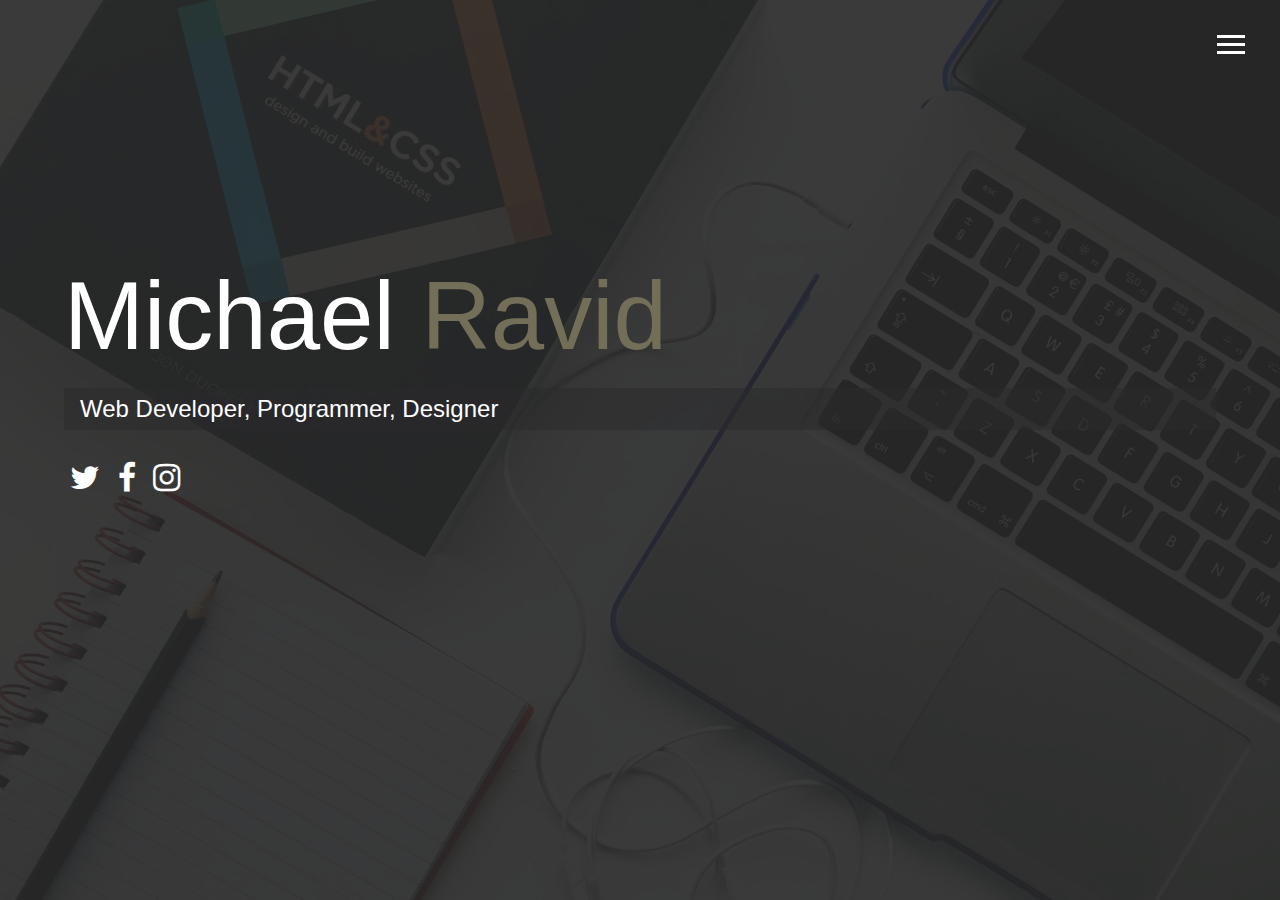
<file: index.html>
<!DOCTYPE html>
<html lang="en">
  <head>
    <meta charset="UTF-8" />
    <meta name="viewport" content="width=device-width, initial-scale=1.0" />
    <meta http-equiv="X-UA-Compatible" content="ie=edge" />

    <!-- Font Awesome -->
    <link
      rel="stylesheet"
      type="text/css"
      href="https://maxcdn.bootstrapcdn.com/font-awesome/4.7.0/css/font-awesome.min.css"
    />

    <link rel="stylesheet" href="css/main.css" />

    <title>Welcome To My Portfolio</title>
  </head>
  <body id="bg-img">
    <header>
      <div class="menu-btn">
        <div class="btn-line"></div>
        <div class="btn-line"></div>
        <div class="btn-line"></div>
      </div>

      <nav class="menu">
        <div class="menu-branding">
          <div class="portrait"></div>
        </div>
        <ul class="menu-nav">
          <li class="nav-item">
            <a href="" class="nav-link">
              Home
            </a>
          </li>
          <li class="nav-item">
            <a href="about.html" class="nav-link">
              About Me
            </a>
          </li>
          <li class="nav-item">
            <a href="work.html" class="nav-link">
              My Work
            </a>
          </li>
          <li class="nav-item">
            <a href="contact.html" class="nav-link">
              How To Reach Me
            </a>
          </li>
        </ul>
      </nav>
    </header>

    <main id="home">
      <h1 class="lg-heading">
        Michael <span class="text-secondary">Ravid</span>
      </h1>
      <h2 class="sm-heading">
        Web Developer, Programmer, Designer
      </h2>
      <div class="icons">
        <a href="https://twitter.com/RavidDesignNY" target="_blank"
          ><i class="fa fa-twitter fa-2x"></i
        ></a>
        <a href="https://www.facebook.com/RavidDesignNy/" target="_blank"
          ><i class="fa fa-facebook fa-2x"></i
        ></a>
        <a href="https://www.instagram.com/ravid.design/" target="_blank"
          ><i class="fa fa-instagram fa-2x"></i
        ></a>
      </div>
    </main>

    <script src="js/main.js"></script>
  </body>
</html>
</file>
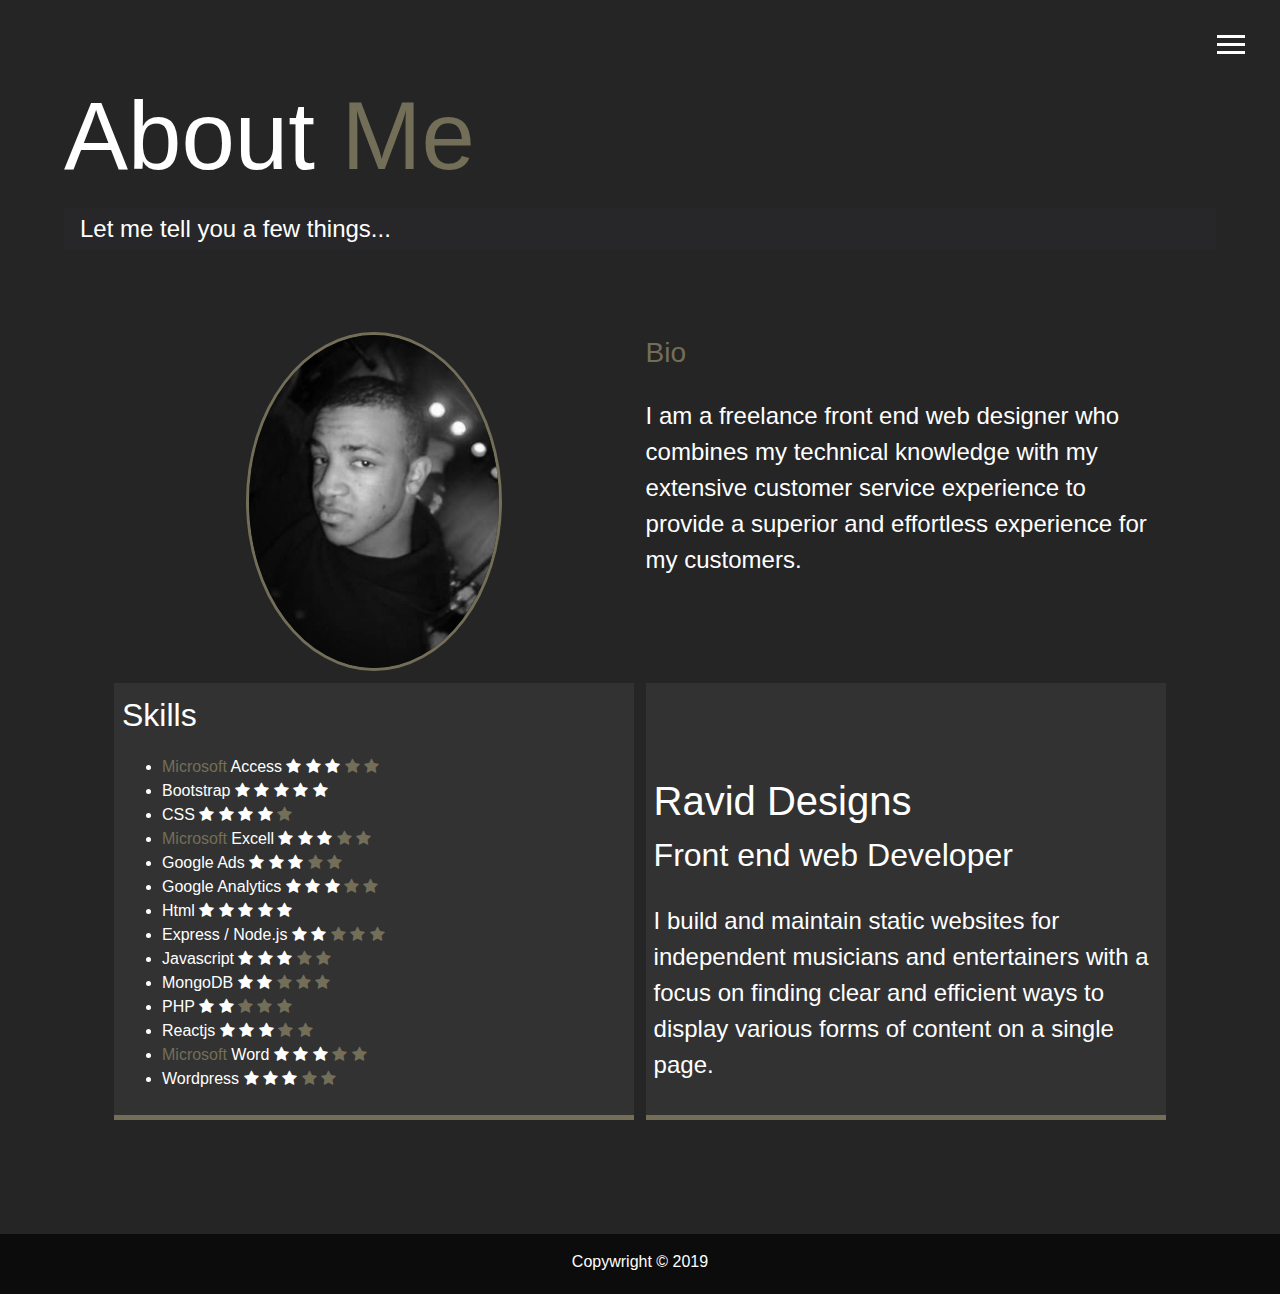
<file: about.html>
<!DOCTYPE html>
<html lang="en">
  <head>
    <meta charset="UTF-8" />
    <meta name="viewport" content="width=device-width, initial-scale=1.0" />
    <meta http-equiv="X-UA-Compatible" content="ie=edge" />

    <!-- Font Awesome -->
    <link
      rel="stylesheet"
      type="text/css"
      href="https://maxcdn.bootstrapcdn.com/font-awesome/4.7.0/css/font-awesome.min.css"
    />

    <link rel="stylesheet" href="css/main.css" />

    <title>About Me</title>
  </head>
  <body id="">
    <header>
      <div class="menu-btn">
        <div class="btn-line"></div>
        <div class="btn-line"></div>
        <div class="btn-line"></div>
      </div>

      <nav class="menu">
        <div class="menu-branding">
          <div class="portrait"></div>
        </div>
        <ul class="menu-nav">
          <li class="nav-item">
            <a href="inex.html" class="nav-link">
              Home
            </a>
          </li>
          <li class="nav-item current">
            <a href="about.html" class="nav-link">
              About Me
            </a>
          </li>
          <li class="nav-item">
            <a href="work.html" class="nav-link">
              My Work
            </a>
          </li>
          <li class="nav-item">
            <a href="" class="nav-link">
              How To Reach Me
            </a>
          </li>
        </ul>
      </nav>
    </header>

    <main id="about">
      <h1 class="lg-heading">About <span class="text-secondary">Me</span></h1>
      <h2 class="sm-heading">
        Let me tell you a few things...
      </h2>

      <div class="about-info">
        <img src="img/portrait-new.jpg" alt="John Doe" class="bio-image" />
        <div class="bio">
          <h3 class="text-secondary">Bio</h3>
          <p>
            I am a freelance front end web designer who combines my technical
            knowledge with my extensive customer service experience to provide a
            superior and effortless experience for my customers.
          </p>
        </div>

        <div class="job skill-1">
          <h3>Skills</h3>
          <ul>
            <li>
              <span class="extra_word">Microsoft</span> Access
              <span>
                <i class="fa fa-star"></i>
                <i class="fa fa-star"></i>
                <i class="fa fa-star"></i>
                <i class="fa fa-star no_star"></i>
                <i class="fa fa-star no_star"></i
              ></span>
            </li>
            <li>
              Bootstrap
              <span>
                <i class="fa fa-star"></i>
                <i class="fa fa-star"></i>
                <i class="fa fa-star"></i>
                <i class="fa fa-star"></i>
                <i class="fa fa-star"></i
              ></span>
            </li>
            <li>
              CSS
              <span>
                <i class="fa fa-star"></i>
                <i class="fa fa-star"></i>
                <i class="fa fa-star"></i>
                <i class="fa fa-star"></i>
                <i class="fa fa-star no_star"></i
              ></span>
            </li>
            <li>
              <span class="extra_word">Microsoft</span> Excell
              <span>
                <i class="fa fa-star"></i>
                <i class="fa fa-star"></i>
                <i class="fa fa-star"></i>
                <i class="fa fa-star no_star"></i>
                <i class="fa fa-star no_star"></i
              ></span>
            </li>
            <li>
              Google Ads
              <span>
                <i class="fa fa-star"></i>
                <i class="fa fa-star"></i>
                <i class="fa fa-star"></i>
                <i class="fa fa-star no_star"></i>
                <i class="fa fa-star no_star"></i
              ></span>
            </li>
            <li>
              Google Analytics
              <span>
                <i class="fa fa-star"></i>
                <i class="fa fa-star"></i>
                <i class="fa fa-star"></i>
                <i class="fa fa-star no_star"></i>
                <i class="fa fa-star no_star"></i
              ></span>
            </li>

            <li>
              Html
              <span>
                <i class="fa fa-star"></i>
                <i class="fa fa-star"></i>
                <i class="fa fa-star"></i>
                <i class="fa fa-star"></i>
                <i class="fa fa-star"></i
              ></span>
            </li>
            <li>
              Express / Node.js
              <span>
                <i class="fa fa-star"></i>
                <i class="fa fa-star"></i>
                <i class="fa fa-star no_star"></i>
                <i class="fa fa-star no_star"></i>
                <i class="fa fa-star no_star"></i
              ></span>
            </li>
            <li>
              Javascript
              <span>
                <i class="fa fa-star"></i>
                <i class="fa fa-star"></i>
                <i class="fa fa-star"></i>
                <i class="fa fa-star no_star"></i>
                <i class="fa fa-star no_star"></i
              ></span>
            </li>
            <li>
              MongoDB
              <span>
                <i class="fa fa-star"></i>
                <i class="fa fa-star"></i>
                <i class="fa fa-star no_star"></i>
                <i class="fa fa-star no_star"></i>
                <i class="fa fa-star no_star"></i
              ></span>
            </li>
            <li>
              PHP
              <span>
                <i class="fa fa-star"></i>
                <i class="fa fa-star"></i>
                <i class="fa fa-star no_star"></i>
                <i class="fa fa-star no_star"></i>
                <i class="fa fa-star no_star"></i
              ></span>
            </li>
            <li>
              Reactjs
              <span>
                <i class="fa fa-star"></i>
                <i class="fa fa-star"></i>
                <i class="fa fa-star"></i>
                <i class="fa fa-star no_star"></i>
                <i class="fa fa-star no_star"></i
              ></span>
            </li>
            <li>
              <span class="extra_word">Microsoft</span> Word
              <span>
                <i class="fa fa-star"></i>
                <i class="fa fa-star"></i>
                <i class="fa fa-star"></i>
                <i class="fa fa-star no_star"></i>
                <i class="fa fa-star no_star"></i
              ></span>
            </li>
            <li>
              Wordpress
              <span>
                <i class="fa fa-star"></i>
                <i class="fa fa-star"></i>
                <i class="fa fa-star"></i>
                <i class="fa fa-star no_star"></i>
                <i class="fa fa-star no_star"></i
              ></span>
            </li>
          </ul>
        </div>
        <div class="job job-1">
          <h2>Ravid Designs</h2>
          <h3>Front end web Developer</h3>
          <p>
            I build and maintain static websites for independent musicians and
            entertainers with a focus on finding clear and efficient ways to
            display various forms of content on a single page.
          </p>
        </div>
      </div>
    </main>

    <footer id="main-footer">
      Copywright &copy; 2019
    </footer>

    <script src="js/main.js"></script>
  </body>
</html>
</file>
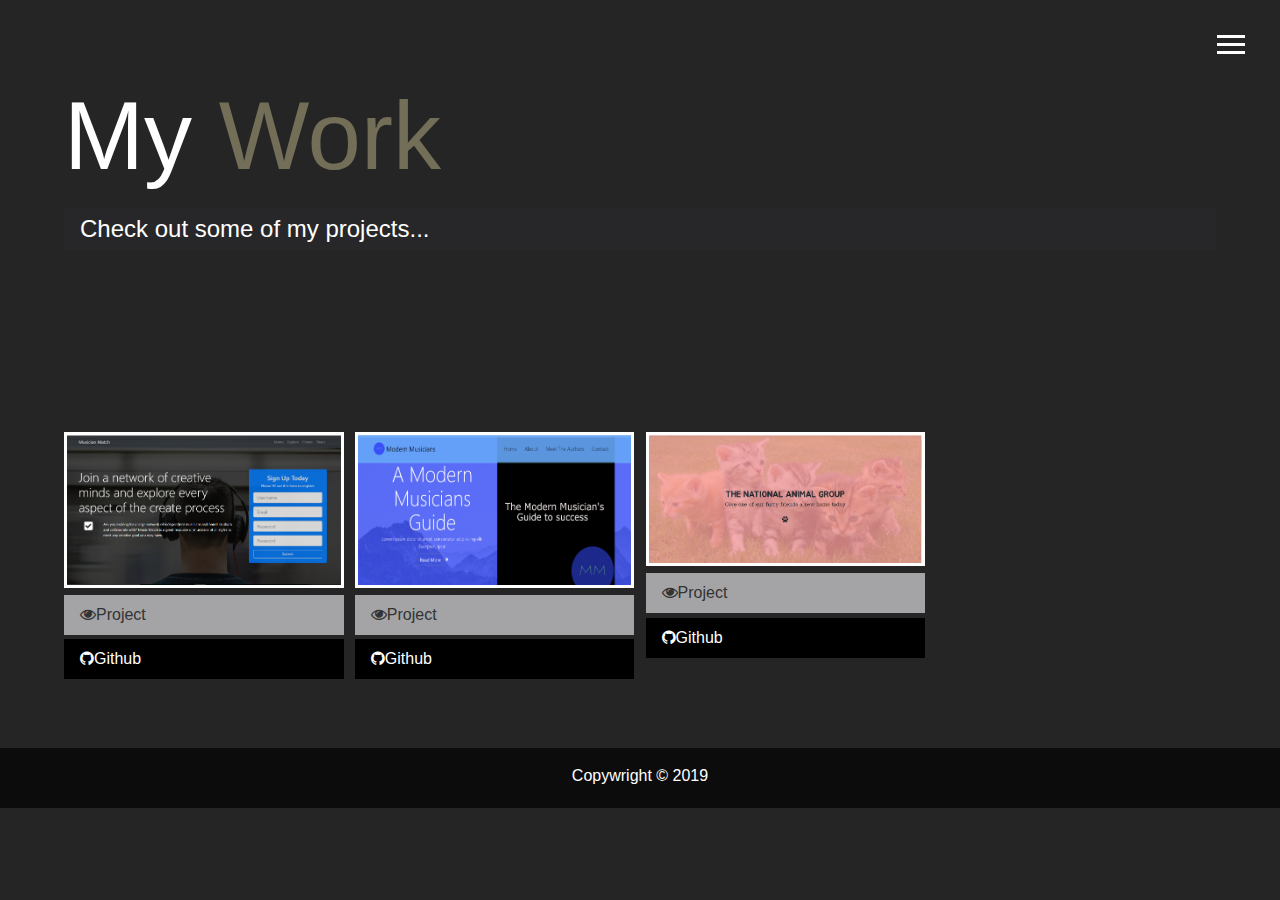
<file: work.html>
<!DOCTYPE html>
<html lang="en">
  <head>
    <meta charset="UTF-8" />
    <meta name="viewport" content="width=device-width, initial-scale=1.0" />
    <meta http-equiv="X-UA-Compatible" content="ie=edge" />

    <!-- Font Awesome -->
    <link
      rel="stylesheet"
      type="text/css"
      href="https://maxcdn.bootstrapcdn.com/font-awesome/4.7.0/css/font-awesome.min.css"
    />

    <link rel="stylesheet" href="css/main.css" />

    <title>View My Work</title>
  </head>
  <body id="">
    <header>
      <div class="menu-btn">
        <div class="btn-line"></div>
        <div class="btn-line"></div>
        <div class="btn-line"></div>
      </div>

      <nav class="menu">
        <div class="menu-branding">
          <div class="portrait"></div>
        </div>
        <ul class="menu-nav">
          <li class="nav-item">
            <a href="index.html" class="nav-link">
              Home
            </a>
          </li>
          <li class="nav-item current">
            <a href="about.html" class="nav-link">
              About Me
            </a>
          </li>
          <li class="nav-item">
            <a href="" class="nav-link">
              My Work
            </a>
          </li>
          <li class="nav-item">
            <a href="" class="nav-link">
              How To Reach Me
            </a>
          </li>
        </ul>
      </nav>
    </header>

    <main id="work">
      <h1 class="lg-heading">My <span class="text-secondary">Work</span></h1>
      <h2 class="sm-heading">
        Check out some of my projects...
      </h2>

      <div class="projects">
        <div class="item">
          <a
            href="https://raviddesign.github.io/MusicianMatch/"
            target="_blank"
          >
            <img src="img/mcMain.jpg" alt="Project" />
          </a>
          <a
            href="https://raviddesign.github.io/MusicianMatch/"
            class="btn-light"
            target="_blank"
            ><i class="fa fa-eye"></i>Project</a
          >
          <a
            href="https://github.com/raviddesign/MusicianMatch"
            class="btn-dark"
            target="_blank"
            ><i class="fa fa-github"></i>Github</a
          >
        </div>
        <div class="item">
          <a
            href="https://raviddesign.github.io/TheModernMusician/"
            target="_blank"
          >
            <img src="img/ModernMusician.png" alt="Project" />
          </a>
          <a
            target="_blank"
            href="https://raviddesign.github.io/TheModernMusician/"
            class="btn-light"
            ><i class="fa fa-eye"></i>Project</a
          >
          <a
            href="https://github.com/raviddesign/TheModernMusician"
            class="btn-dark"
            target="_blank"
            ><i class="fa fa-github"></i>Github</a
          >
        </div>
        <div class="item">
          <a href="https://raviddesign.github.io/NAG/" target="_blank">
            <img src="img/nag.jpg" alt="Project" />
          </a>
          <a
            href="https://raviddesign.github.io/NAG/"
            class="btn-light"
            target="_blank"
            ><i class="fa fa-eye"></i>Project</a
          >
          <a
            href="https://github.com/raviddesign/NAG"
            target="_blank"
            class="btn-dark"
            ><i class="fa fa-github"></i>Github</a
          >
        </div>
      </div>
    </main>

    <footer id="main-footer">
      Copywright &copy; 2019
    </footer>

    <script src="js/main.js"></script>
  </body>
</html>
</file>
<file: css/main.css>
.menu-btn {
  position: absolute;
  z-index: 3;
  right: 35px;
  top: 35px;
  cursor: pointer;
  transition: all 0.5s ease-out; }
  .menu-btn .btn-line {
    width: 28px;
    height: 3px;
    margin: 0 0 5px 0;
    background: #fff;
    transition: all 0.5s ease-out; }
  .menu-btn.close {
    transform: rotate(180deg); }
    .menu-btn.close .btn-line:nth-child(1) {
      transform: rotate(45deg) translate(5px, 5px); }
    .menu-btn.close .btn-line:nth-child(2) {
      opacity: 0; }
    .menu-btn.close .btn-line:nth-child(3) {
      transform: rotate(-45deg) translate(7px, -6px); }

.menu {
  position: fixed;
  top: 0;
  width: 100%;
  opacity: 1;
  visibility: hidden; }
  .menu.show {
    visibility: visible; }
  .menu-branding, .menu-nav {
    display: flex;
    flex-flow: column wrap;
    align-items: center;
    justify-content: center;
    float: left;
    width: 50%;
    height: 100vh;
    overflow: hidden; }
  .menu-nav {
    margin: 0;
    padding: 0;
    background: #181819;
    list-style: none;
    transform: translate3d(0, -100%, 0);
    transition: all 0.5s ease-out; }
    .menu-nav.show {
      transform: translate3d(0, 0, 0); }
  .menu-branding {
    background: #252526;
    transform: translate3d(0, 100%, 0);
    transition: all 0.5s ease-out; }
    .menu-branding.show {
      transform: translate3d(0, 0, 0); }
    .menu-branding .portrait {
      width: 250px;
      height: 250px;
      background: url("../img/portrait-new.jpg");
      border-radius: 50%;
      border: solid 3px #736e58; }
  .menu .nav-item {
    transform: translate3d(600px, 0, 0);
    transition: all 0.5s ease-out; }
    .menu .nav-item.show {
      transform: translate3d(0, 0, 0); }
  .menu .nav-link {
    display: inline-block;
    position: relative;
    font-size: 30px;
    text-transform: uppercase;
    padding: 1rem 0;
    font-weight: 300;
    color: #fff;
    text-decoration: none;
    transition: all 0.5s ease-out; }
    .menu .nav-link:hover {
      color: #736e58; }

.nav-item:nth-child(1) {
  transition-delay: 0.1s; }

.nav-item:nth-child(2) {
  transition-delay: 0.2s; }

.nav-item:nth-child(3) {
  transition-delay: 0.3s; }

.nav-item:nth-child(4) {
  transition-delay: 0.4s; }

html {
  font-size: 16px; }

* {
  box-sizing: border-box; }

body {
  background: #252526;
  color: #fff;
  height: 100%;
  margin: 0;
  font-family: 'Segoe UI', 'Segoe UI', Tahoma, Geneva, Verdana, sans-serif;
  line-height: 1.5; }
  body#bg-img {
    background: url(../img/bg-img.jpeg);
    background-attachment: fixed;
    background-size: cover; }
    body#bg-img:after {
      content: '';
      position: absolute;
      top: 0;
      right: 0;
      width: 100%;
      height: 100%;
      z-index: -1;
      background: rgba(37, 37, 38, 0.9); }

h1,
h2,
h3 {
  margin: 0;
  font-weight: 400; }
  h1.lg-heading,
  h2.lg-heading,
  h3.lg-heading {
    font-size: 6rem; }
  h1.sm-heading,
  h2.sm-heading,
  h3.sm-heading {
    margin-bottom: 2rem;
    padding: 0.2rem 1rem;
    background: rgba(42, 42, 43, 0.5); }

a {
  color: #fff;
  text-decoration: none; }

header {
  position: fixed;
  z-index: 2;
  width: 100%; }

.text-secondary {
  color: #736e58; }

main {
  padding: 4rem;
  min-height: calc(100vh-60px); }
  main .icons {
    margin-top: 1rem; }
    main .icons a {
      padding: 0.4rem; }
      main .icons a:hover {
        color: #736e58;
        transition: all 0.5s ease-out; }
  main#home {
    overflow: hidden; }
    main#home h1 {
      margin-top: 20vh; }

.about-info {
  display: grid;
  padding: 50px;
  grid-gap: 0.7rem;
  grid-template-areas: 'bioimage bio' 'skill1 job1';
  grid-template-columns: repeat(2, 1fr); }

.bio-image {
  grid-area: bioimage;
  margin: auto;
  border-radius: 50%;
  border: #736e58 3px solid; }

.bio {
  grid-area: bio;
  font-size: 1.5rem; }

.job-1 {
  grid-area: job1; }

.skill-1 {
  grid-area: skill1; }

.job h2 {
  padding-top: 5rem;
  font-size: 2.5rem; }

.job h3 {
  font-size: 2rem; }

.job p {
  font-size: 1.5rem; }

.job,
.skill {
  background: #323233;
  padding: 0.5rem;
  border-bottom: #736e58 5px solid; }

.projects {
  padding-top: 150px;
  display: grid;
  grid-gap: 0.7rem;
  grid-template-columns: repeate(3, 1fr); }
  .projects img {
    width: 100%;
    border: 3px #fff solid; }
    .projects img:hover {
      opacity: 0.5;
      border-color: #736e58;
      transition: all 0.5s ease-out; }

.btn, .btn-dark, .btn-light {
  display: block;
  padding: 0.5rem 1rem;
  border: 0;
  margin-bottom: 0.3rem; }
  .btn:hover, .btn-dark:hover, .btn-light:hover {
    background: #736e58;
    color: #fff; }

.btn-dark {
  background: black;
  color: #fff; }

.btn-light {
  background: #a4a4a6;
  color: #333; }

.no_star {
  color: #736e58; }

.extra_word {
  color: #736e58; }

#main-footer {
  text-align: center;
  padding: 1rem;
  background: #0c0c0c;
  color: #fff;
  height: 60px; }

@media screen and (min-width: 1171px) {
  .projects {
    grid-template-columns: repeat(4, 1fr); } }

@media screen and (min-width: 769px) and (max-width: 1170px) {
  .projects {
    grid-template-columns: repeat(3, 1fr); } }

@media screen and (max-width: 768px) {
  main {
    align-items: center;
    text-align: center; }
    main .lg-heading {
      line-height: 1;
      margin-bottom: 1rem; }
  ul.menu-nav,
  div.menu-branding {
    float: none;
    width: 100%;
    min-height: 0; }
    ul.menu-nav.show,
    div.menu-branding.show {
      transform: translate3d(0, 0, 0); }
  .menu-nav {
    height: 80vh;
    transform: translate3d(-100, 0, 0);
    font-size: 24px; }
  .menu-branding {
    height: 20vh;
    transform: translate3d(100%, 0, 0); }
    .menu-branding .portrait {
      background: url("../img/portrait_small.jpg");
      width: 150px;
      height: 150px; }
  .about-info {
    grid-template-areas: 'bioimage' 'bio' 'skill1' 'job1';
    grid-template-columns: 1fr; }
  .projects {
    grid-template-columns: repeat(2, 1fr); }
  .job h2 {
    padding-top: 5rem;
    font-size: 2rem; }
  .job h3 {
    font-size: 1.5rem; }
  .job p {
    font-size: 1rem; } }

@media screen and (max-width: 500px) {
  main#home h1 {
    margin-top: 10vh; }
  .projects {
    grid-template-columns: 1fr; } }
</file>
